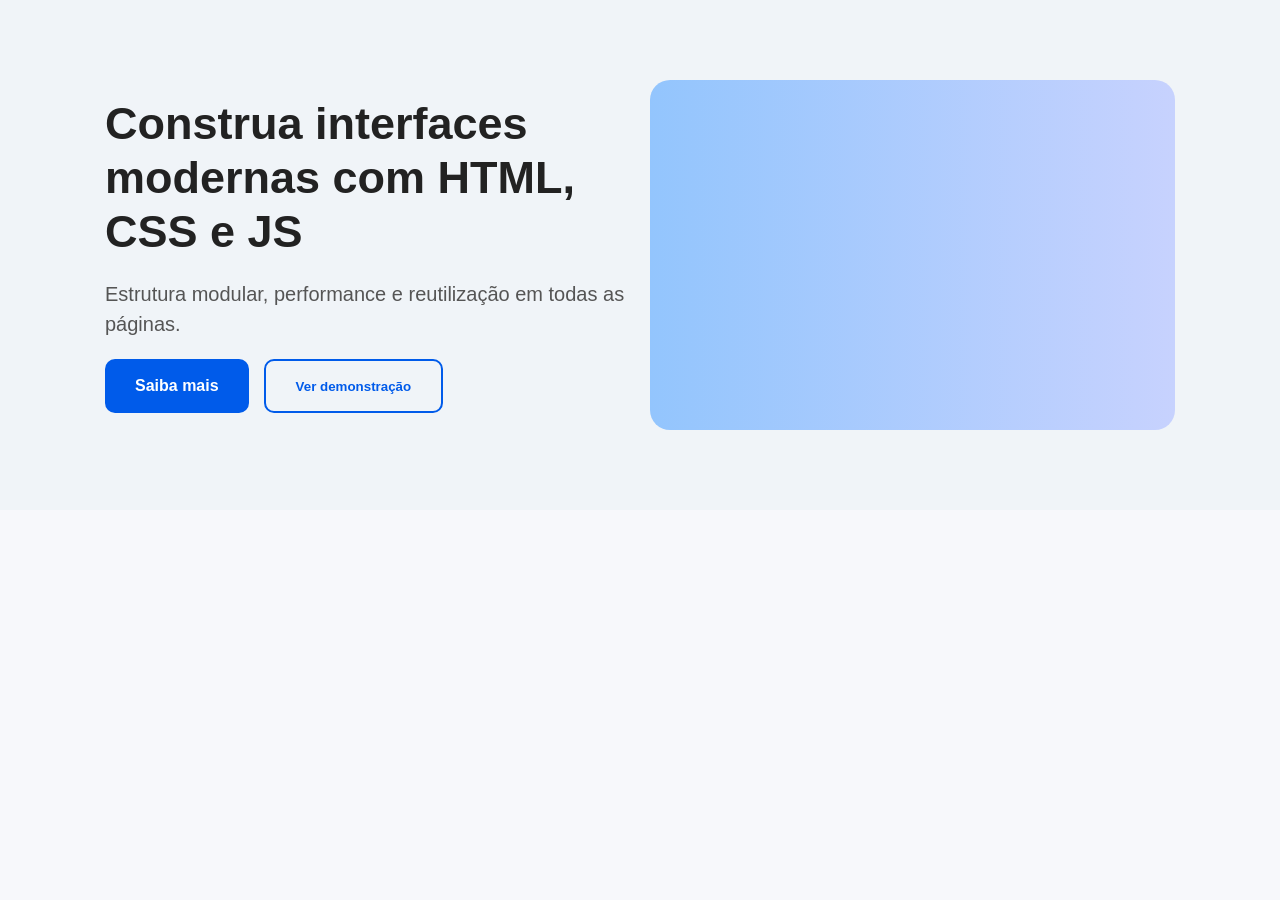
<file: Page/index.html>
<!DOCTYPE html>
<html lang="pt-BR">
<head>
  <meta charset="UTF-8">
  <title>Minha Landing — Início</title>
  <link rel="stylesheet" href="assets/css/style.css">
</head>
<body>

  <div id="site-header" data-partial="partials/header.html"></div>

  <main>
    <div class="banner-principal" style="padding: 80px 0; background-color: #f0f4f8;">
      <div class="container" style="display: flex; align-items: center;">
        
        <div class="texto-banner" style="flex: 1; padding-right: 20px;">
          <h1 style="font-size: 45px; line-height: 1.2;">Construa interfaces modernas com HTML, CSS e JS</h1>
          <p style="font-size: 20px; color: #555; margin: 20px 0;">Estrutura modular, performance e reutilização em todas as páginas.</p>
          
          <div class="botoes-row" style="display: flex; gap: 15px;">
            <a href="sobre.html" class="botao" style="text-decoration: none; padding: 15px 30px; background: #005bea; color: white; border-radius: 10px; font-weight: bold;">
              Saiba mais
            </a>
            <button class="botao-vazado" data-action="mostrar-alerta" style="padding: 15px 30px; border: 2px solid #005bea; color: #005bea; background: none; border-radius: 10px; cursor: pointer; font-weight: bold;">
              Ver demonstração
            </button>
          </div>
        </div>

        <div class="imagem-banner" style="flex: 1; height: 350px; background: linear-gradient(to right, #93c5fd, #c7d2fe); border-radius: 20px;">
          </div>

      </div>
    </div>

    <div class="nossas-vantagens" style="padding: 60px 0;">
      <div class="container
</file>
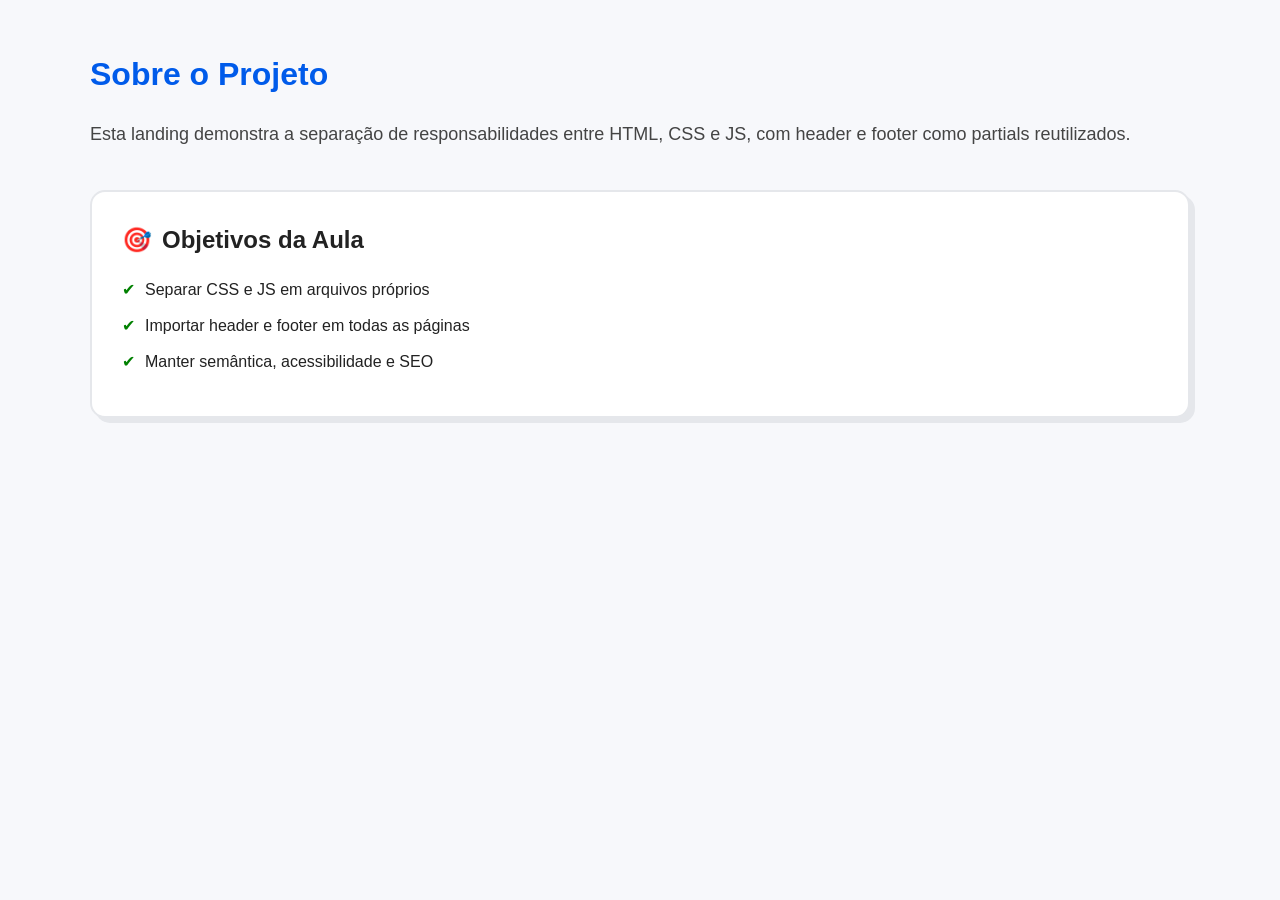
<file: Page/sobre.html>
<!DOCTYPE html>
<html lang="pt-BR">
<head>
  <meta charset="UTF-8">
  <title>Minha Landing — Sobre</title>
  <link rel="stylesheet" href="assets/css/style.css">
</head>
<body>

  <div id="site-header" data-partial="partials/header.html"></div>

  <div class="container" style="padding: 50px 0;">
    
    <div class="bloco-texto" style="margin-bottom: 40px;">
      <h1 style="color: #005bea; margin-bottom: 20px;">Sobre o Projeto</h1>
      <p style="font-size: 18px; line-height: 1.8; color: #444;">
        Esta landing demonstra a separação de responsabilidades entre HTML, CSS e JS, 
        com header e footer como partials reutilizados.
      </p>
    </div>

    <div class="caixa-objetivos" style="background-color: #ffffff; border: 2px solid #e5e7eb; border-radius: 15px; padding: 30px; box-shadow: 5px 5px 0px #e5e7eb;">
      <h2 style="margin-bottom: 20px; display: flex; align-items: center;">
        <span style="margin-right: 10px;">🎯</span> Objetivos da Aula
      </h2>
      
      <ul class="lista-check" style="list-style: none; padding-left: 0;">
        <li style="margin-bottom: 12px; display: flex; align-items: center;">
          <span style="color: green; margin-right: 10px;">✔</span> Separar CSS e JS em arquivos próprios
        </li>
        <li style="margin-bottom: 12px; display: flex; align-items: center;">
          <span style="color: green; margin-right: 10px;">✔</span> Importar header e footer em todas as páginas
        </li>
        <li style="margin-bottom: 12px; display: flex; align-items: center;">
          <span style="color: green; margin-right: 10px;">✔</span> Manter semântica, acessibilidade e SEO
        </li>
      </ul>
    </div>

  </div>

  <div id="site-footer
</file>
<file: Page/assets/css/style.css>
/* ====== Reset Simples (O que a gente aprende primeiro) ====== */
* {
  margin: 0;
  padding: 0;
  box-sizing: border-box;
}

body {
  font-family: Arial, sans-serif; /* Fontes padrão do sistema */
  background-color: #f7f8fb;
  color: #222222;
  line-height: 1.5;
}

/* ====== Topo do Site ====== */
.header {
  background-color: #ffffff;
  padding: 20px;
  border-bottom: 1px solid #e5e7eb;
}

.header .container {
  display: flex;
  justify-content: space-between;
  align-items: center;
}

.logo {
  font-size: 24px;
  font-weight: bold;
  color: #005bea;
  text-decoration: none;
}

.nav ul {
  list-style: none;
  display: flex;
}

.nav ul li {
  margin-left: 20px;
}

.nav ul li a {
  text-decoration: none;
  color: #222222;
  font-weight: 600;
}

.nav ul li a:hover {
  color: #005bea;
}

/* ====== Banner Principal (Hero) ====== */
.hero {
  padding: 60px 0;
  display: flex;
  align-items: center;
}

.hero-texto {
  width: 50%;
  padding-right: 30px;
}

.hero-texto h1 {
  font-size: 40px;
  margin-bottom: 20px;
}

.hero-texto p {
  font-size: 18px;
  color: #6b7280;
  margin-bottom: 30px;
}

.hero-imagem {
  width: 50%;
  height: 300px;
  background-color: #93c5fd;
  border-radius: 12px;
}

/* ====== Quadrados de Conteúdo (Cards) ====== */
.section-cards {
  padding: 50px 0;
}

.cards-flex {
  display: flex;
  gap: 20px;
}

.card-item {
  background-color: #ffffff;
  border: 1px solid #e5e7eb;
  padding: 20px;
  border-radius: 12px;
  width: 33.3%; /* Divide em 3 partes */
}

/* ====== Botões ====== */
.botao {
  background-color: #005bea;
  color: white;
  padding: 12px 25px;
  border-radius: 8px;
  text-decoration: none;
  display: inline-block;
  border: none;
  cursor: pointer;
}

.botao:hover {
  background-color: #003f99;
}

/* ====== Rodapé ====== */
.footer {
  background-color: #111827;
  color: white;
  padding: 40px 20px;
  margin-top: 50px;
  text-align: center;
}

/* ====== Ajuste para Celular (Media Query Básica) ====== */
@media (max-width: 768px) {
  .hero, .cards-flex {
    flex-direction: column;
  }
  
  .hero-texto, .hero-imagem, .card-item {
    width: 100%;
    margin-bottom: 20px;
  }
}

/* Utilitário de container que todo iniciante usa */
.container {
  max-width: 1100px;
  margin: 0 auto;
  padding: 0 15px;
}
</file>
